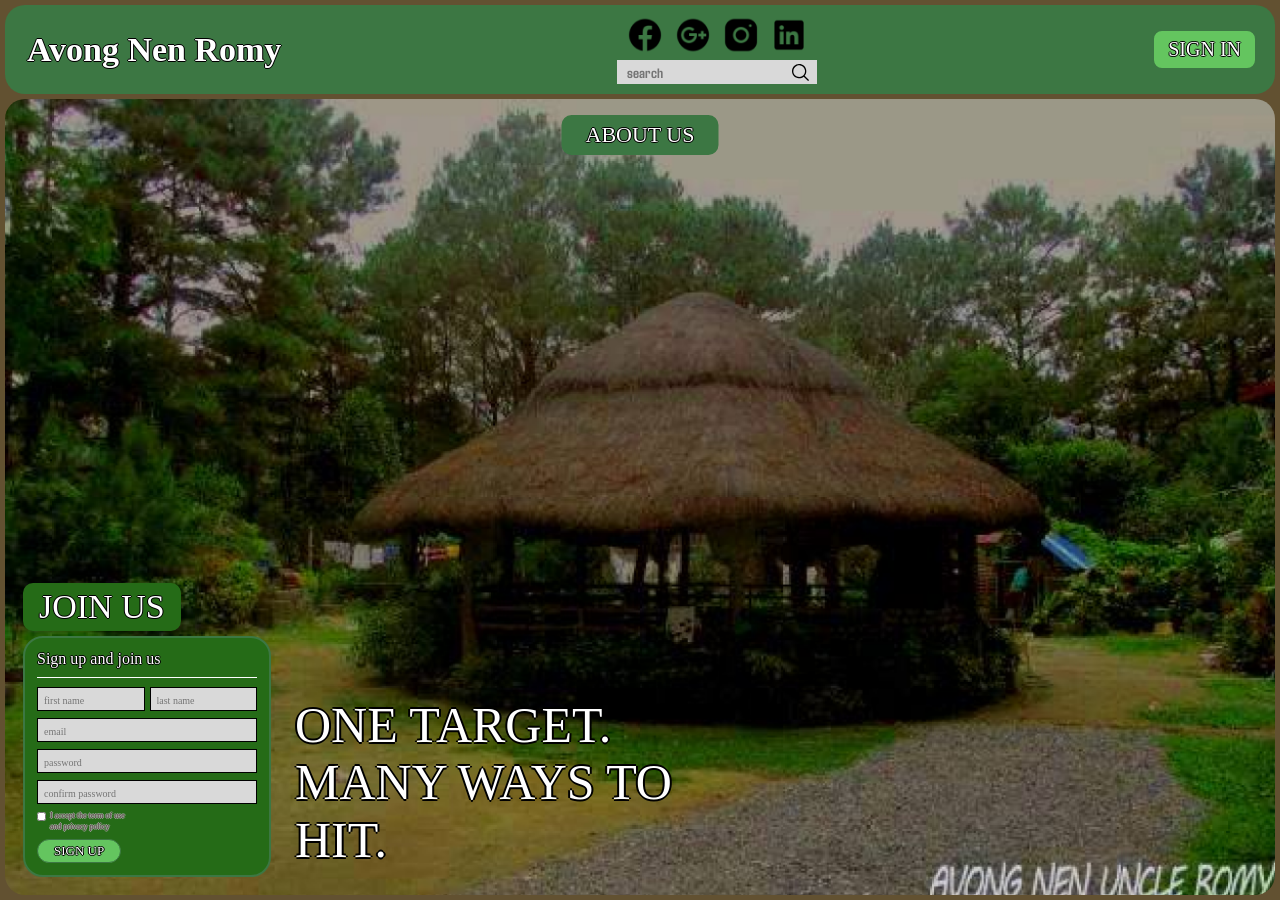
<file: index.html>
<!DOCTYPE html>
<html>
<head>
  <meta charset="utf-8" />
  <meta name="viewport" content="initial-scale=1, width=device-width" />
  <link rel="stylesheet" href="./global.css" />
  <link rel="stylesheet" href="./shared-nav.css" />
  <link rel="stylesheet" href="./index.css" />
  <link rel="stylesheet" href="https://fonts.googleapis.com/css2?family=Agdasima:wght@700&display=swap" />
  <link rel="stylesheet" href="https://fonts.googleapis.com/css2?family=Big+Shoulders+Stencil+Display:wght@800&display=swap" />
  <link rel="stylesheet" href="https://fonts.googleapis.com/css2?family=Caesar+Dressing:wght@400&display=swap" />
</head>
<body>
<div class="page-wrapper">
  <nav class="navbar">
    <div class="nav-title" onclick="window.location.href='./'">Avong Nen Romy</div>
    <div class="nav-center">
      <div class="social-icons">
        <img class="social-icon" alt="Facebook" src="./public/Facebook@2x.png" />
        <img class="social-icon" alt="Google Plus" src="./public/Google-Plus@2x.png" />
        <img class="social-icon" alt="Instagram" src="./public/Instagram@2x.png" />
        <img class="social-icon" alt="LinkedIn" src="./public/LinkedIn1@2x.png" />
      </div>
      <div class="search-bar">
        <input class="search-input" placeholder="search" type="text" />
        <img class="search-icon" alt="search" src="./public/Search-Icon.svg" />
      </div>
    </div>
    <button class="sign-in-btn">SIGN IN</button>
  </nav>

  <div class="hero">
    <img class="hero-bg" src="./public/image-2@2x.png" alt="" />
    <div class="about-us-pill" onclick="window.open('https://www.facebook.com/AvongRomy')">ABOUT US</div>

    <div class="hero-content">
      <div class="left-panel">
        <div class="join-us-label">JOIN US</div>
        <div class="signup-box" id="signupBox">
          <h3 class="signup-title">Sign up and join us</h3>
          <hr class="signup-divider" />
          <div class="field-row">
            <div class="input-wrap"><input class="field-input" placeholder="first name" type="text" /></div>
            <div class="input-wrap"><input class="field-input" placeholder="last name" type="text" /></div>
          </div>
          <div class="input-wrap full"><input class="field-input" placeholder="email" type="email" /></div>
          <div class="input-wrap full"><input class="field-input" placeholder="password" type="password" /></div>
          <div class="input-wrap full"><input class="field-input" placeholder="confirm password" type="password" /></div>
          <div class="terms-row">
            <input type="checkbox" class="terms-check" />
            <span class="terms-text">I accept the term of use<br />and privacy policy</span>
          </div>
          <button class="signup-btn" onclick="window.location.href='./homepage1.html'">SIGN UP</button>
        </div>
      </div>
      <div class="tagline">ONE TARGET.<br />MANY WAYS TO<br />HIT.</div>
    </div>
  </div>
</div>
</body>
</html>
</file>
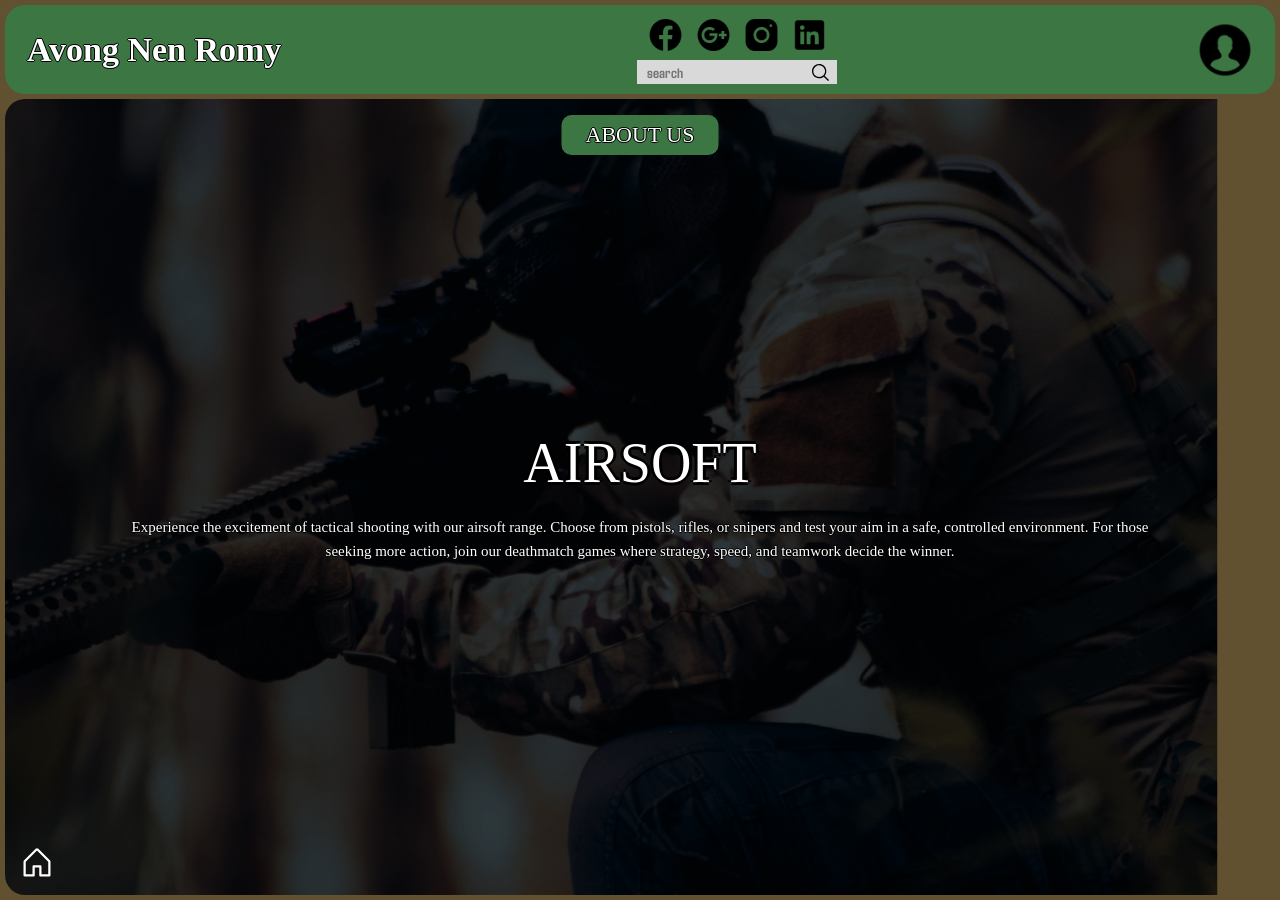
<file: hero-c-t-a1.html>
<!DOCTYPE html>
<html>
<head>
  <meta charset="utf-8" />
  <meta name="viewport" content="initial-scale=1, width=device-width" />
  <link rel="stylesheet" href="./global.css" />
  <link rel="stylesheet" href="./shared-nav.css" />
  <link rel="stylesheet" href="./hero-c-t-a1.css" />
  <link rel="stylesheet" href="https://fonts.googleapis.com/css2?family=Agdasima:wght@700&display=swap" />
  <link rel="stylesheet" href="https://fonts.googleapis.com/css2?family=Big+Shoulders+Stencil+Display:wght@800&display=swap" />
  <link rel="stylesheet" href="https://fonts.googleapis.com/css2?family=Caesar+Dressing:wght@400&display=swap" />
</head>
<body>
<div class="page-wrapper">
  <nav class="navbar">
    <div class="nav-title" onclick="window.location.href='./'">Avong Nen Romy</div>
    <div class="nav-center">
      <div class="social-icons">
        <img class="social-icon" alt="Facebook" src="./public/Facebook2@2x.png" />
        <img class="social-icon" alt="Google Plus" src="./public/Google-Plus2@2x.png" />
        <img class="social-icon" alt="Instagram" src="./public/Instagram2@2x.png" />
        <img class="social-icon" alt="LinkedIn" src="./public/LinkedIn2@2x.png" />
      </div>
      <div class="search-bar">
        <input class="search-input" placeholder="search" type="text" />
        <img class="search-icon" alt="search" src="./public/Search-Icon.svg" />
      </div>
    </div>
    <button class="profile-btn" onclick="window.location.href='./page.html'">
      <img src="./public/Profile@2x.png" alt="profile" />
    </button>
  </nav>

  <div class="hero">
    <img class="hero-bg" src="./public/image-6@2x.png" alt="" />
    <div class="about-us-pill" onclick="window.open('https://www.facebook.com/AvongRomy')">ABOUT US</div>

    <div class="detail-content">
      <h1 class="activity-title">AIRSOFT</h1>
      <p class="activity-desc">
        Experience the excitement of tactical shooting with our airsoft range. Choose from pistols, rifles, or snipers
        and test your aim in a safe, controlled environment. For those seeking more action, join our deathmatch games
        where strategy, speed, and teamwork decide the winner.
      </p>
    </div>

    <button class="house-btn" onclick="window.location.href='./homepage1.html'">
      <img src="./public/House.svg" alt="home" />
    </button>
  </div>
</div>
</body>
</html>
</file>
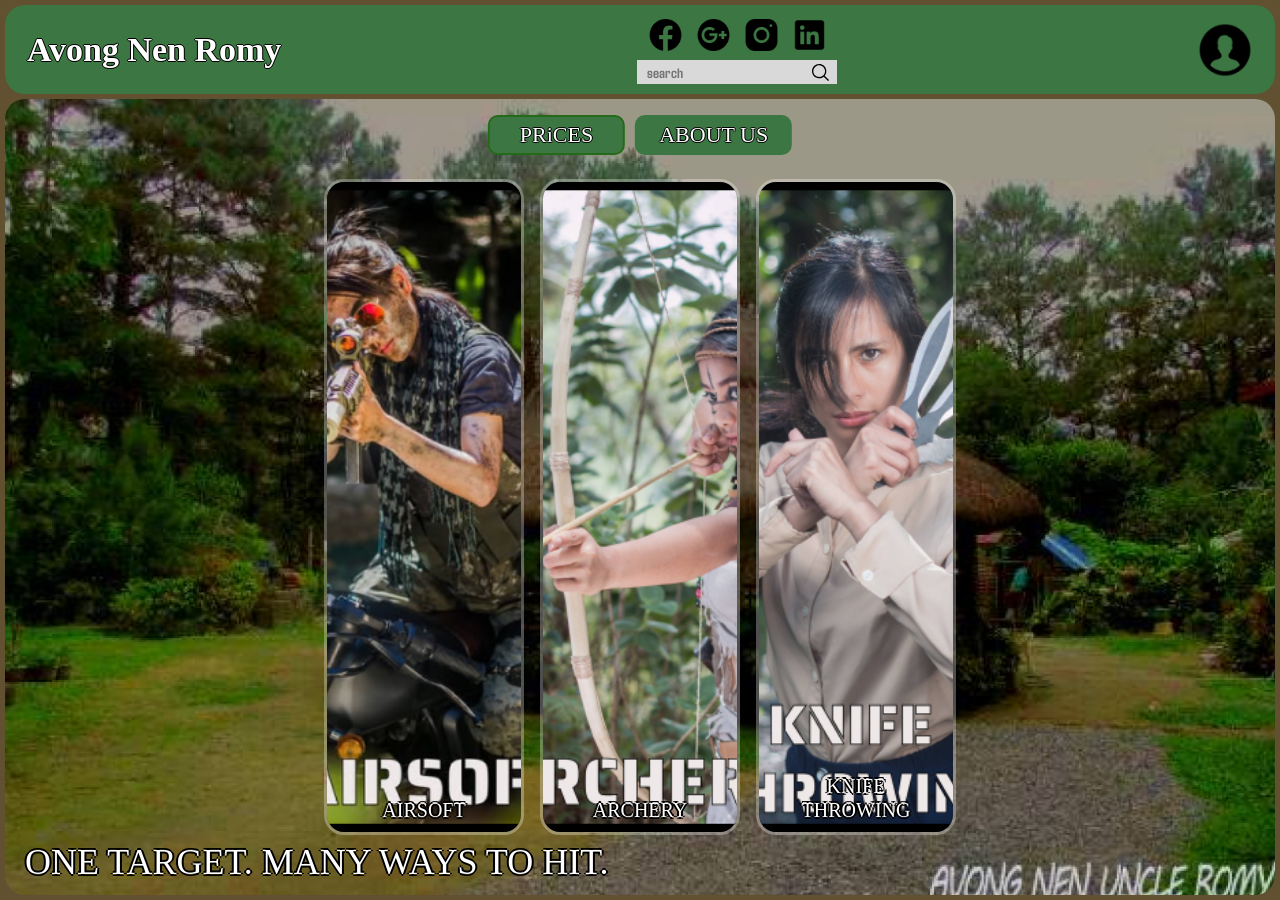
<file: homepage1.html>
<!DOCTYPE html>
<html>
<head>
  <meta charset="utf-8" />
  <meta name="viewport" content="initial-scale=1, width=device-width" />
  <link rel="stylesheet" href="./global.css" />
  <link rel="stylesheet" href="./shared-nav.css" />
  <link rel="stylesheet" href="./homepage1.css" />
  <link rel="stylesheet" href="https://fonts.googleapis.com/css2?family=Agdasima:wght@700&display=swap" />
  <link rel="stylesheet" href="https://fonts.googleapis.com/css2?family=Big+Shoulders+Stencil+Display:wght@800&display=swap" />
  <link rel="stylesheet" href="https://fonts.googleapis.com/css2?family=Caesar+Dressing:wght@400&display=swap" />
</head>
<body>
<div class="page-wrapper">
  <nav class="navbar">
    <div class="nav-title" onclick="window.location.href='./'">Avong Nen Romy</div>
    <div class="nav-center">
      <div class="social-icons">
        <img class="social-icon" alt="Facebook" src="./public/Facebook2@2x.png" />
        <img class="social-icon" alt="Google Plus" src="./public/Google-Plus2@2x.png" />
        <img class="social-icon" alt="Instagram" src="./public/Instagram2@2x.png" />
        <img class="social-icon" alt="LinkedIn" src="./public/LinkedIn2@2x.png" />
      </div>
      <div class="search-bar">
        <input class="search-input" placeholder="search" type="text" />
        <img class="search-icon" alt="search" src="./public/Search-Icon.svg" />
      </div>
    </div>
    <button class="profile-btn" onclick="window.location.href='./page.html'">
      <img src="./public/Profile@2x.png" alt="profile" />
    </button>
  </nav>

  <div class="hero">
    <img class="hero-bg" src="./public/image-2@2x.png" alt="" />

    <!-- PRICES + ABOUT US row -->
    <div class="top-btns">
      <button class="prices-btn" onclick="window.location.href='./root3.html'">PRiCES</button>
      <div class="about-us-pill" onclick="window.open('https://www.facebook.com/AvongRomy')">ABOUT US</div>
    </div>

    <!-- 3 activity cards -->
    <div class="cards-row">
      <div class="activity-card" onclick="window.location.href='./hero-c-t-a1.html'">
        <img src="./public/image-21@2x.png" alt="Airsoft" />
        <div class="card-label">AIRSOFT</div>
      </div>
      <div class="activity-card" onclick="window.location.href='./root21.html'">
        <img src="./public/image-3@2x.png" alt="Archery" />
        <div class="card-label">ARCHERY</div>
      </div>
      <div class="activity-card" onclick="window.location.href='./i-phone-pro1.html'">
        <img src="./public/image-4@2x.png" alt="Knife Throwing" />
        <div class="card-label">KNIFE<br />THROWING</div>
      </div>
    </div>

    <div class="tagline-br">ONE TARGET. MANY WAYS TO HIT.</div>
  </div>
</div>
</body>
</html>
</file>
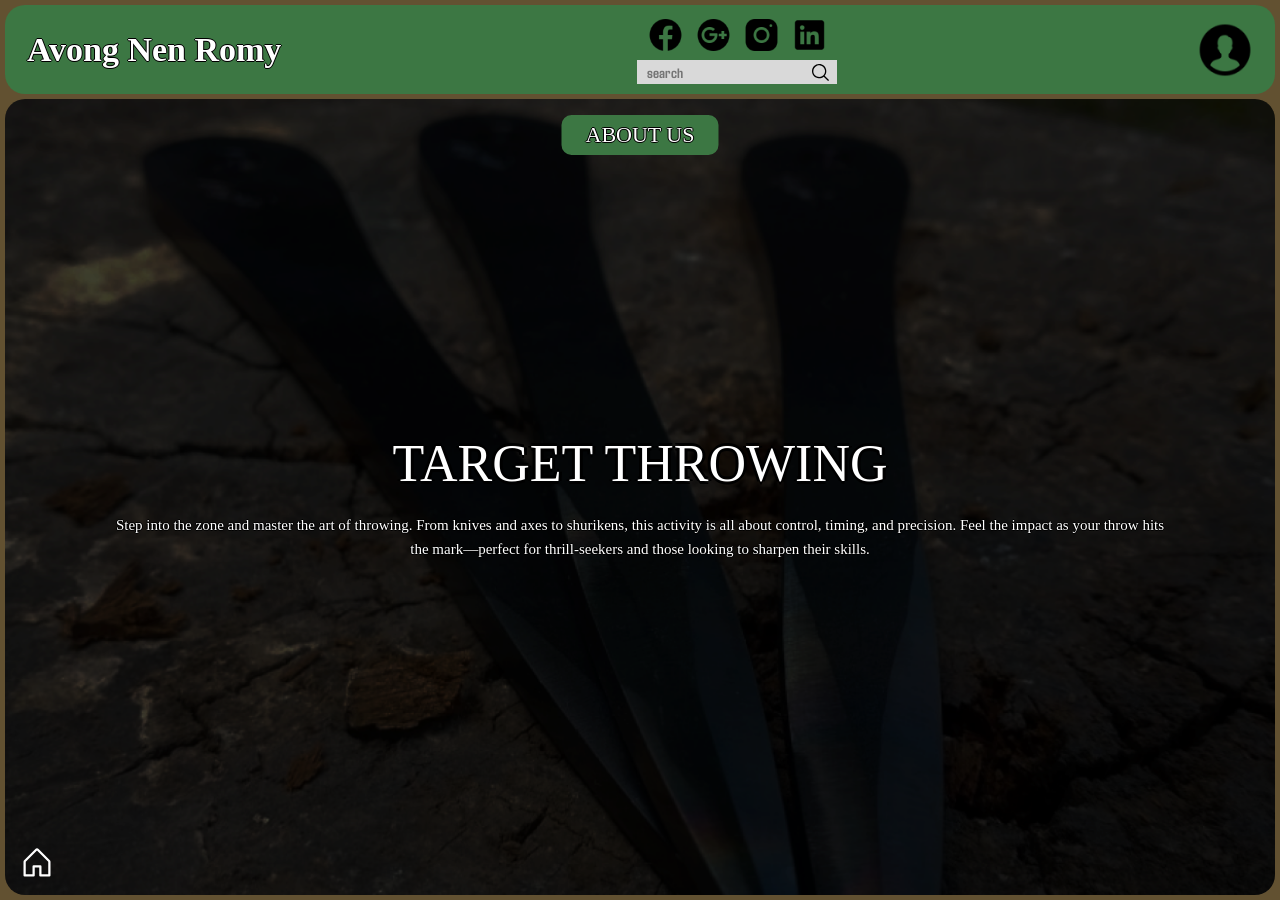
<file: i-phone-pro1.html>
<!DOCTYPE html>
<html>
<head>
  <meta charset="utf-8" />
  <meta name="viewport" content="initial-scale=1, width=device-width" />
  <link rel="stylesheet" href="./global.css" />
  <link rel="stylesheet" href="./shared-nav.css" />
  <link rel="stylesheet" href="./i-phone-pro1.css" />
  <link rel="stylesheet" href="https://fonts.googleapis.com/css2?family=Agdasima:wght@700&display=swap" />
  <link rel="stylesheet" href="https://fonts.googleapis.com/css2?family=Big+Shoulders+Stencil+Display:wght@800&display=swap" />
  <link rel="stylesheet" href="https://fonts.googleapis.com/css2?family=Caesar+Dressing:wght@400&display=swap" />
</head>
<body>
<div class="page-wrapper">
  <nav class="navbar">
    <div class="nav-title" onclick="window.location.href='./'">Avong Nen Romy</div>
    <div class="nav-center">
      <div class="social-icons">
        <img class="social-icon" alt="Facebook" src="./public/Facebook2@2x.png" />
        <img class="social-icon" alt="Google Plus" src="./public/Google-Plus2@2x.png" />
        <img class="social-icon" alt="Instagram" src="./public/Instagram2@2x.png" />
        <img class="social-icon" alt="LinkedIn" src="./public/LinkedIn2@2x.png" />
      </div>
      <div class="search-bar">
        <input class="search-input" placeholder="search" type="text" />
        <img class="search-icon" alt="search" src="./public/Search-Icon.svg" />
      </div>
    </div>
    <button class="profile-btn" onclick="window.location.href='./page.html'">
      <img src="./public/Profile@2x.png" alt="profile" />
    </button>
  </nav>

  <div class="hero">
    <img class="hero-bg" src="./public/image-5@3x.png" alt="" />
    <div class="about-us-pill" onclick="window.open('https://www.facebook.com/AvongRomy')">ABOUT US</div>

    <div class="detail-content">
      <h1 class="activity-title">TARGET THROWING</h1>
      <p class="activity-desc">
        Step into the zone and master the art of throwing. From knives and axes to shurikens,
        this activity is all about control, timing, and precision. Feel the impact as your throw
        hits the mark—perfect for thrill-seekers and those looking to sharpen their skills.
      </p>
    </div>

    <button class="house-btn" onclick="window.location.href='./homepage1.html'">
      <img src="./public/House.svg" alt="home" />
    </button>
  </div>
</div>
</body>
</html>
</file>
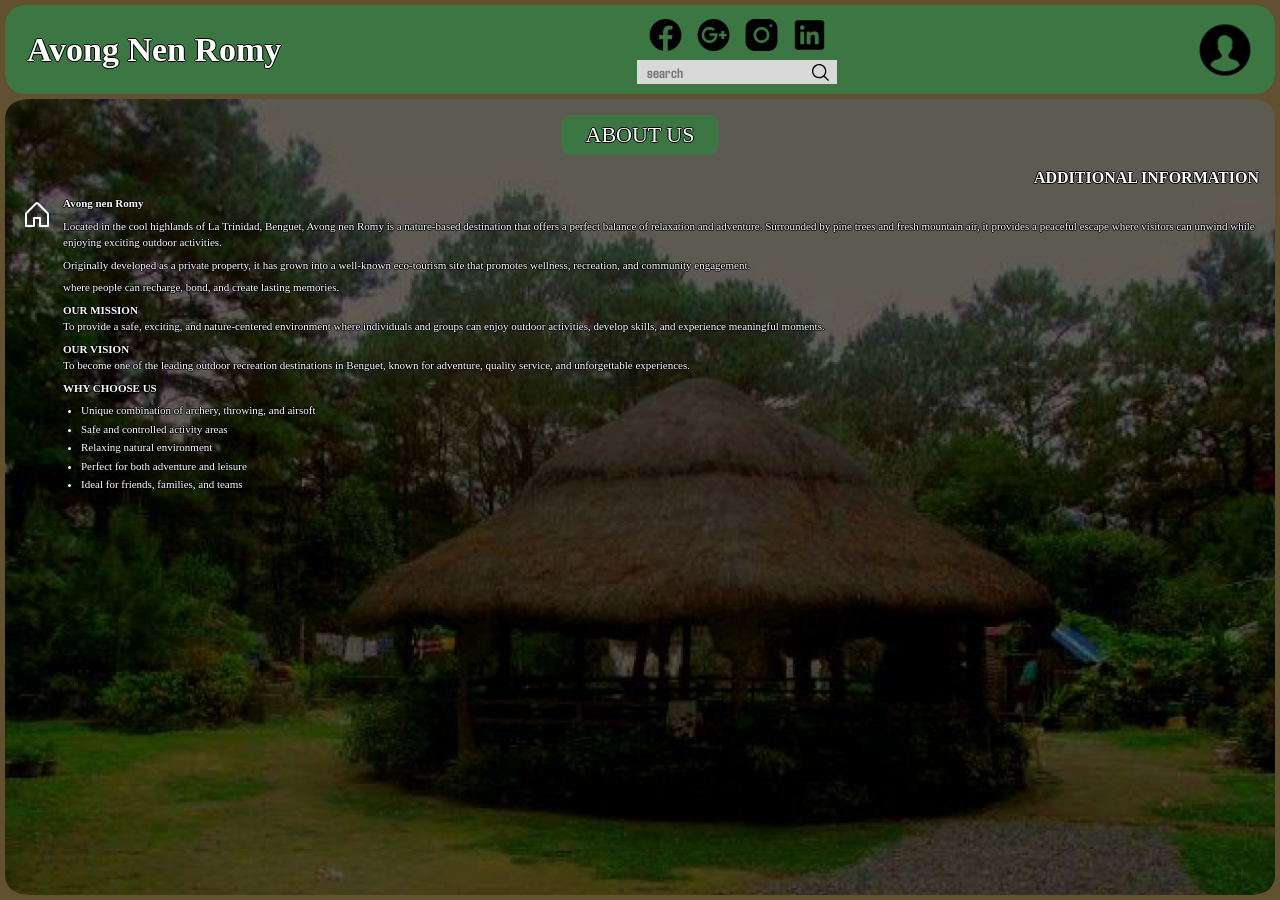
<file: page.html>
<!DOCTYPE html>
<html>
<head>
  <meta charset="utf-8" />
  <meta name="viewport" content="initial-scale=1, width=device-width" />
  <link rel="stylesheet" href="./global.css" />
  <link rel="stylesheet" href="./shared-nav.css" />
  <link rel="stylesheet" href="./page.css" />
  <link rel="stylesheet" href="https://fonts.googleapis.com/css2?family=Agdasima:wght@700&display=swap" />
  <link rel="stylesheet" href="https://fonts.googleapis.com/css2?family=Big+Shoulders+Stencil+Display:wght@800&display=swap" />
  <link rel="stylesheet" href="https://fonts.googleapis.com/css2?family=Caesar+Dressing:wght@400&display=swap" />
</head>
<body>
<div class="page-wrapper">
  <nav class="navbar">
    <div class="nav-title" onclick="window.location.href='./'">Avong Nen Romy</div>
    <div class="nav-center">
      <div class="social-icons">
        <img class="social-icon" alt="Facebook" src="./public/Facebook2@2x.png" />
        <img class="social-icon" alt="Google Plus" src="./public/Google-Plus2@2x.png" />
        <img class="social-icon" alt="Instagram" src="./public/Instagram2@2x.png" />
        <img class="social-icon" alt="LinkedIn" src="./public/LinkedIn2@2x.png" />
      </div>
      <div class="search-bar">
        <input class="search-input" placeholder="search" type="text" />
        <img class="search-icon" alt="search" src="./public/Search-Icon.svg" />
      </div>
    </div>
    <button class="profile-btn" onclick="window.location.href='./page.html'">
      <img src="./public/Profile@2x.png" alt="profile" />
    </button>
  </nav>

  <div class="hero">
    <img class="hero-bg" src="./public/image-23@2x.png" alt="" />
    <div class="about-us-pill" onclick="window.open('https://www.facebook.com/AvongRomy')">ABOUT US</div>

    <div class="about-content">
      <div class="about-header-row">
        <h3 class="additional-info">ADDITIONAL INFORMATION</h3>
      </div>
      <div class="about-body">
        <button class="house-btn-inline" onclick="window.location.href='./homepage1.html'">
          <img src="./public/House.svg" alt="home" />
        </button>
        <div class="about-text">
          <p><strong>Avong nen Romy</strong></p>
          <p>Located in the cool highlands of La Trinidad, Benguet, Avong nen Romy is a nature-based destination that
          offers a perfect balance of relaxation and adventure. Surrounded by pine trees and fresh mountain air,
          it provides a peaceful escape where visitors can unwind while enjoying exciting outdoor activities.</p>
          <p>Originally developed as a private property, it has grown into a well-known eco-tourism site that
          promotes wellness, recreation, and community engagement.</p>
          <p>where people can recharge, bond, and create lasting memories.</p>
          <p><strong>OUR MISSION</strong><br />To provide a safe, exciting, and nature-centered environment where
          individuals and groups can enjoy outdoor activities, develop skills, and experience meaningful moments.</p>
          <p><strong>OUR VISION</strong><br />To become one of the leading outdoor recreation destinations in
          Benguet, known for adventure, quality service, and unforgettable experiences.</p>
          <p><strong>WHY CHOOSE US</strong></p>
          <ul>
            <li>Unique combination of archery, throwing, and airsoft</li>
            <li>Safe and controlled activity areas</li>
            <li>Relaxing natural environment</li>
            <li>Perfect for both adventure and leisure</li>
            <li>Ideal for friends, families, and teams</li>
          </ul>
        </div>
      </div>
    </div>
  </div>
</div>
</body>
</html>
</file>
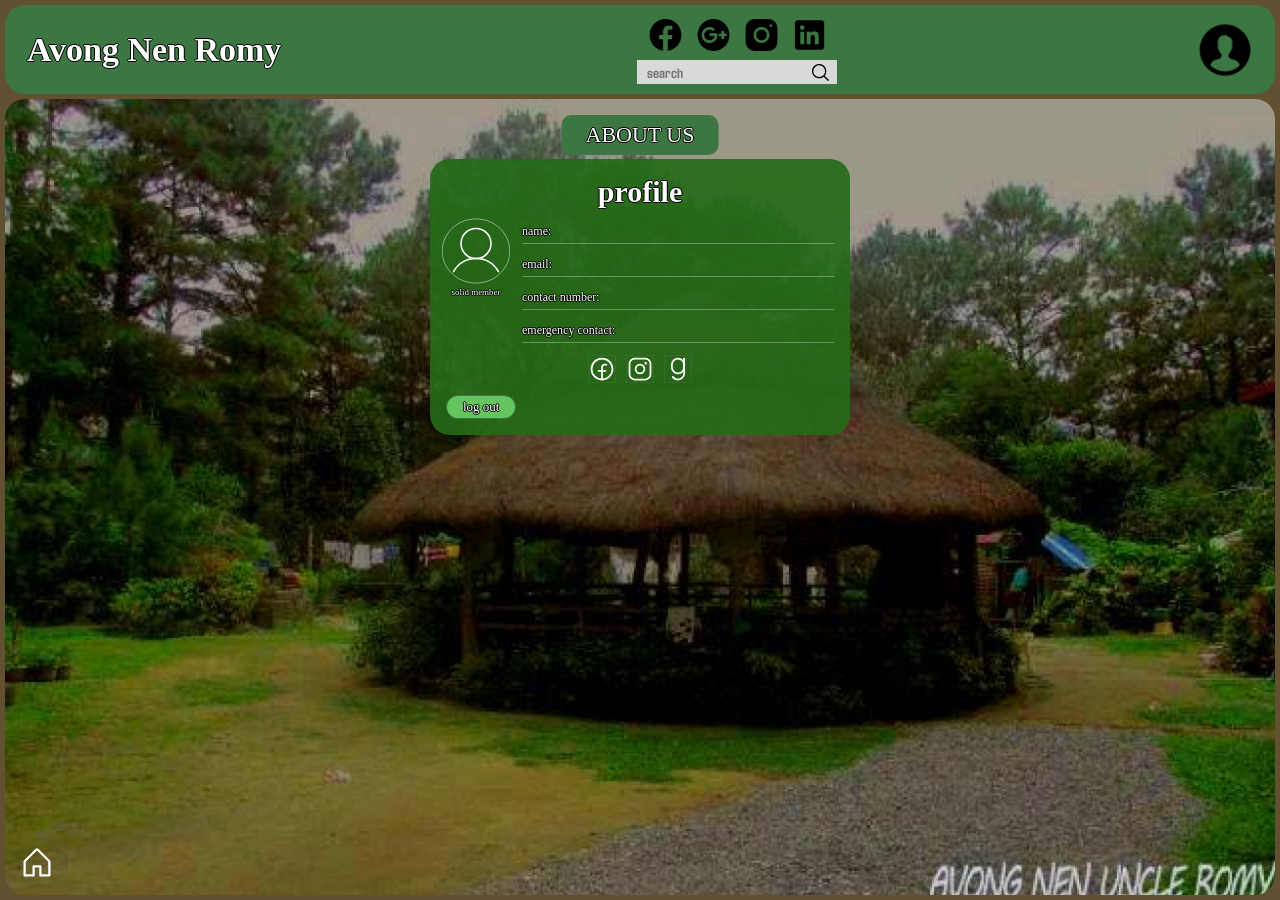
<file: root11.html>
<!DOCTYPE html>
<html>
<head>
  <meta charset="utf-8" />
  <meta name="viewport" content="initial-scale=1, width=device-width" />
  <link rel="stylesheet" href="./global.css" />
  <link rel="stylesheet" href="./shared-nav.css" />
  <link rel="stylesheet" href="./root11.css" />
  <link rel="stylesheet" href="https://fonts.googleapis.com/css2?family=Agdasima:wght@700&display=swap" />
  <link rel="stylesheet" href="https://fonts.googleapis.com/css2?family=Big+Shoulders+Stencil+Display:wght@800&display=swap" />
  <link rel="stylesheet" href="https://fonts.googleapis.com/css2?family=Caesar+Dressing:wght@400&display=swap" />
</head>
<body>
<div class="page-wrapper">
  <nav class="navbar">
    <div class="nav-title" onclick="window.location.href='./'">Avong Nen Romy</div>
    <div class="nav-center">
      <div class="social-icons">
        <img class="social-icon" alt="Facebook" src="./public/Facebook2@2x.png" />
        <img class="social-icon" alt="Google Plus" src="./public/Google-Plus2@2x.png" />
        <img class="social-icon" alt="Instagram" src="./public/Instagram2@2x.png" />
        <img class="social-icon" alt="LinkedIn" src="./public/LinkedIn2@2x.png" />
      </div>
      <div class="search-bar">
        <input class="search-input" placeholder="search" type="text" />
        <img class="search-icon" alt="search" src="./public/Search-Icon.svg" />
      </div>
    </div>
    <button class="profile-btn" onclick="window.location.href='./page.html'">
      <img src="./public/Profile@2x.png" alt="profile" />
    </button>
  </nav>

  <div class="hero">
    <img class="hero-bg" src="./public/image-2@2x.png" alt="" />
    <div class="about-us-pill" onclick="window.open('https://www.facebook.com/AvongRomy')">ABOUT US</div>

    <div class="profile-panel">
      <h1 class="profile-title">profile</h1>
      <div class="profile-card">
        <div class="avatar-area">
          <div class="avatar-circle">
            <img src="./public/User.svg" alt="user" class="avatar-icon" />
            <img src="./public/Ellipse-1.svg" alt="" class="avatar-ring" />
          </div>
          <div class="member-badge">solid member</div>
        </div>
        <div class="profile-details">
          <div class="profile-field"><span class="field-label">name:</span></div>
          <div class="profile-field"><span class="field-label">email:</span></div>
          <div class="profile-field"><span class="field-label">contact number:</span></div>
          <div class="profile-field"><span class="field-label">emergency contact:</span></div>
        </div>
      </div>

      <div class="social-links">
        <img src="./public/FacebookLogo.svg" alt="Facebook" class="social-link-icon" />
        <img src="./public/InstagramLogo.svg" alt="Instagram" class="social-link-icon" />
        <img src="./public/GoodreadsLogo.svg" alt="Goodreads" class="social-link-icon" />
      </div>

      <button class="logout-btn" onclick="window.location.href='./'">log out</button>
    </div>

    <button class="house-btn" onclick="window.location.href='./homepage1.html'">
      <img src="./public/House.svg" alt="home" />
    </button>
  </div>
</div>
</body>
</html>
</file>
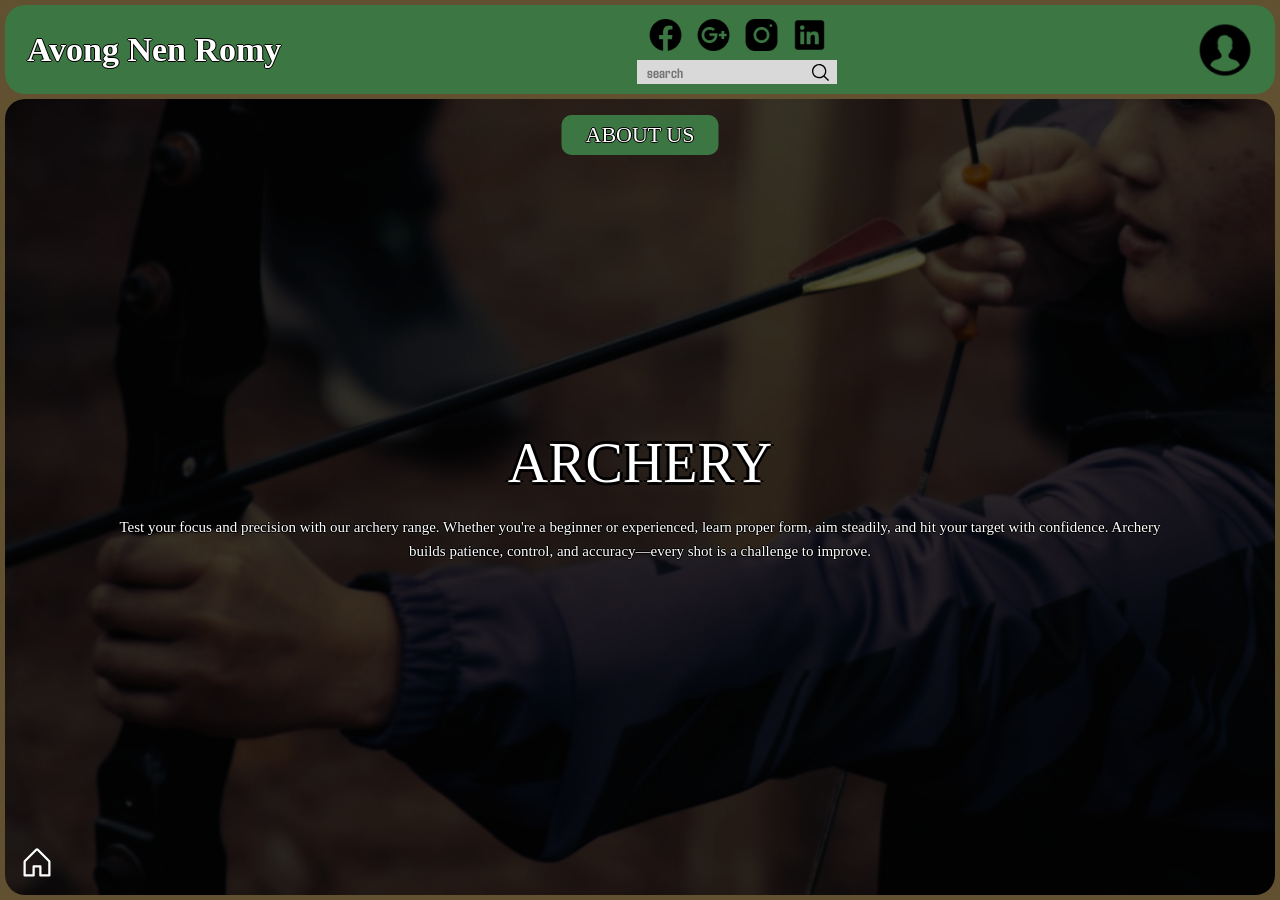
<file: root21.html>
<!DOCTYPE html>
<html>
<head>
  <meta charset="utf-8" />
  <meta name="viewport" content="initial-scale=1, width=device-width" />
  <link rel="stylesheet" href="./global.css" />
  <link rel="stylesheet" href="./shared-nav.css" />
  <link rel="stylesheet" href="./root21.css" />
  <link rel="stylesheet" href="https://fonts.googleapis.com/css2?family=Agdasima:wght@700&display=swap" />
  <link rel="stylesheet" href="https://fonts.googleapis.com/css2?family=Big+Shoulders+Stencil+Display:wght@800&display=swap" />
  <link rel="stylesheet" href="https://fonts.googleapis.com/css2?family=Caesar+Dressing:wght@400&display=swap" />
</head>
<body>
<div class="page-wrapper">
  <nav class="navbar">
    <div class="nav-title" onclick="window.location.href='./'">Avong Nen Romy</div>
    <div class="nav-center">
      <div class="social-icons">
        <img class="social-icon" alt="Facebook" src="./public/Facebook2@2x.png" />
        <img class="social-icon" alt="Google Plus" src="./public/Google-Plus2@2x.png" />
        <img class="social-icon" alt="Instagram" src="./public/Instagram2@2x.png" />
        <img class="social-icon" alt="LinkedIn" src="./public/LinkedIn2@2x.png" />
      </div>
      <div class="search-bar">
        <input class="search-input" placeholder="search" type="text" />
        <img class="search-icon" alt="search" src="./public/Search-Icon.svg" />
      </div>
    </div>
    <button class="profile-btn" onclick="window.location.href='./page.html'">
      <img src="./public/Profile@2x.png" alt="profile" />
    </button>
  </nav>

  <div class="hero">
    <img class="hero-bg" src="./public/image-61@2x.png" alt="" />
    <div class="about-us-pill" onclick="window.open('https://www.facebook.com/AvongRomy')">ABOUT US</div>

    <div class="detail-content">
      <h1 class="activity-title">ARCHERY</h1>
      <p class="activity-desc">
        Test your focus and precision with our archery range. Whether you're a beginner or experienced,
        learn proper form, aim steadily, and hit your target with confidence. Archery builds patience,
        control, and accuracy—every shot is a challenge to improve.
      </p>
    </div>

    <button class="house-btn" onclick="window.location.href='./homepage1.html'">
      <img src="./public/House.svg" alt="home" />
    </button>
  </div>
</div>
</body>
</html>
</file>
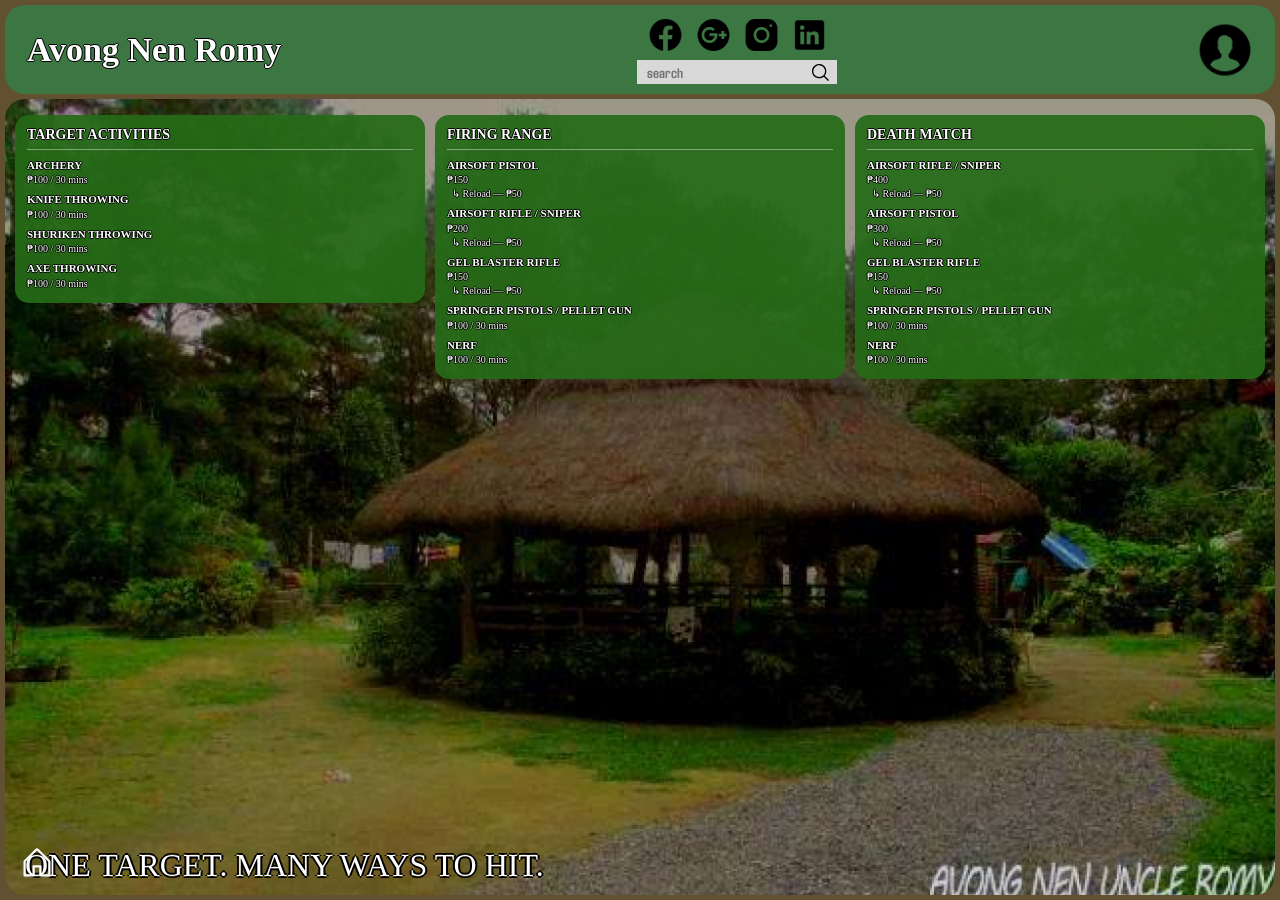
<file: root3.html>
<!DOCTYPE html>
<html>
<head>
  <meta charset="utf-8" />
  <meta name="viewport" content="initial-scale=1, width=device-width" />
  <link rel="stylesheet" href="./global.css" />
  <link rel="stylesheet" href="./shared-nav.css" />
  <link rel="stylesheet" href="./root3.css" />
  <link rel="stylesheet" href="https://fonts.googleapis.com/css2?family=Agdasima:wght@700&display=swap" />
  <link rel="stylesheet" href="https://fonts.googleapis.com/css2?family=Big+Shoulders+Stencil+Display:wght@800&display=swap" />
  <link rel="stylesheet" href="https://fonts.googleapis.com/css2?family=Caesar+Dressing:wght@400&display=swap" />
</head>
<body>
<div class="page-wrapper">
  <nav class="navbar">
    <div class="nav-title" onclick="window.location.href='./'">Avong Nen Romy</div>
    <div class="nav-center">
      <div class="social-icons">
        <img class="social-icon" alt="Facebook" src="./public/Facebook2@2x.png" />
        <img class="social-icon" alt="Google Plus" src="./public/Google-Plus2@2x.png" />
        <img class="social-icon" alt="Instagram" src="./public/Instagram2@2x.png" />
        <img class="social-icon" alt="LinkedIn" src="./public/LinkedIn2@2x.png" />
      </div>
      <div class="search-bar">
        <input class="search-input" placeholder="search" type="text" />
        <img class="search-icon" alt="search" src="./public/Search-Icon.svg" />
      </div>
    </div>
    <button class="profile-btn" onclick="window.location.href='./page.html'">
      <img src="./public/Profile@2x.png" alt="profile" />
    </button>
  </nav>

  <div class="hero">
    <img class="hero-bg" src="./public/image-2@2x.png" alt="" />

    <div class="prices-grid">
      <!-- Column 1: Target Activities -->
      <div class="price-card">
        <h3 class="price-card-title">TARGET ACTIVITIES</h3>
        <div class="price-list">
          <div class="price-item"><b>ARCHERY</b><br />₱100 / 30 mins</div>
          <div class="price-item"><b>KNIFE THROWING</b><br />₱100 / 30 mins</div>
          <div class="price-item"><b>SHURIKEN THROWING</b><br />₱100 / 30 mins</div>
          <div class="price-item"><b>AXE THROWING</b><br />₱100 / 30 mins</div>
        </div>
      </div>

      <!-- Column 2: Firing Range -->
      <div class="price-card">
        <h3 class="price-card-title">FIRING RANGE</h3>
        <div class="price-list">
          <div class="price-item"><b>AIRSOFT PISTOL</b><br />₱150<br />&nbsp;&nbsp;↳ Reload — ₱50</div>
          <div class="price-item"><b>AIRSOFT RIFLE / SNIPER</b><br />₱200<br />&nbsp;&nbsp;↳ Reload — ₱50</div>
          <div class="price-item"><b>GEL BLASTER RIFLE</b><br />₱150<br />&nbsp;&nbsp;↳ Reload — ₱50</div>
          <div class="price-item"><b>SPRINGER PISTOLS / PELLET GUN</b><br />₱100 / 30 mins</div>
          <div class="price-item"><b>NERF</b><br />₱100 / 30 mins</div>
        </div>
      </div>

      <!-- Column 3: Death Match -->
      <div class="price-card">
        <h3 class="price-card-title">DEATH MATCH</h3>
        <div class="price-list">
          <div class="price-item"><b>AIRSOFT RIFLE / SNIPER</b><br />₱400<br />&nbsp;&nbsp;↳ Reload — ₱50</div>
          <div class="price-item"><b>AIRSOFT PISTOL</b><br />₱300<br />&nbsp;&nbsp;↳ Reload — ₱50</div>
          <div class="price-item"><b>GEL BLASTER RIFLE</b><br />₱150<br />&nbsp;&nbsp;↳ Reload — ₱50</div>
          <div class="price-item"><b>SPRINGER PISTOLS / PELLET GUN</b><br />₱100 / 30 mins</div>
          <div class="price-item"><b>NERF</b><br />₱100 / 30 mins</div>
        </div>
      </div>
    </div>

    <div class="tagline-br">ONE TARGET. MANY WAYS TO HIT.</div>

    <button class="house-btn" onclick="window.location.href='./homepage1.html'">
      <img src="./public/House.svg" alt="home" />
    </button>
  </div>
</div>
</body>
</html>
</file>
<file: global.css>
body {
  margin: 0;
  line-height: normal;
}

:root {
  /* Common Style Variables */

  /* Color */
  --color-black: #000;
  --color-darkgreen: #256b17;
  --color-dimgray-100: #625131;
  --color-dimgray-200: #5b4747;
  --color-gainsboro: #d9d9d9;
  --color-lightgreen: #64c55f;
  --color-seagreen-100: #639e69;
  --color-seagreen-200: #3c7743;
  --color-white: #fff;

  /* Gap */
  --gap-2: 2px;
  --gap-3: 3px;
  --gap-4: 4px;
  --gap-10: 10px;
  --gap-11: 11px;
  --gap-16: 16px;
  --gap-19: 19px;
  --gap-20: 20px;
  --gap-21: 21px;

  /* Padding */
  --padding-0: 0px;
  --padding-01: 0;
  --padding-1: 1px;
  --padding-2: 2px;
  --padding-3: 3px;
  --padding-4: 4px;
  --padding-5: 5px;
  --padding-6: 6px;
  --padding-7: 7px;
  --padding-8: 8px;
  --padding-10: 10px;
  --padding-11: 11px;
  --padding-12: 12px;
  --padding-13: 13px;
  --padding-14: 14px;
  --padding-15: 15px;
  --padding-16: 16px;
  --padding-18: 18px;
  --padding-20: 20px;
  --padding-22: 22px;
  --padding-30: 30px;

  /* BorderRadius */
  --br-10: 10px;
  --br-20: 20px;

  /* Font */
  --font-agdasima: Agdasima;
  --font-big-shoulders-stencil-display: Big+Shoulders+Stencil+Display;
  --font-caesar-dressing: Caesar+Dressing;
  --font-inherit: inherit;

  /* FontSize */
  --fs-10: 10px;
  --fs-11: 11px;
  --fs-12: 12px;
  --fs-15: 15px;
  --fs-16: 16px;
  --fs-19: 19px;
  --fs-24: 24px;
  --fs-36: 36px;
  --fs-40: 40px;
  --fs-48: 48px;

  /* Borders */
  --border-1: 1px solid var(--color-black);

  /* Shadows */
  --text-shadow-1:
    1px 0 0 var(--color-black), 0 1px 0 var(--color-black),
    -1px 0 0 var(--color-black), 0 -1px 0 var(--color-black);
  --text-shadow-2:
    1px 0 0 rgba(0, 0, 0, 0.2), 0 1px 0 rgba(0, 0, 0, 0.2),
    -1px 0 0 rgba(0, 0, 0, 0.2), 0 -1px 0 rgba(0, 0, 0, 0.2);
  --text-shadow-3:
    1px 0 0 var(--color-seagreen-200), 0 1px 0 var(--color-seagreen-200),
    -1px 0 0 var(--color-seagreen-200), 0 -1px 0 var(--color-seagreen-200);
  --text-shadow-4:
    1px 0 0 #aaa9a9, 0 1px 0 #aaa9a9, -1px 0 0 #aaa9a9, 0 -1px 0 #aaa9a9;
  --text-shadow-5:
    5px 0 0 var(--color-black), 0 5px 0 var(--color-black),
    -5px 0 0 var(--color-black), 0 -5px 0 var(--color-black);

  /* WidthHeights */
  --height-18: 18px;
  --height-21: 21px;
  --height-22: 22px;
  --height-27: 27px;
  --height-30: 30px;
  --height-31: 31px;
  --height-44: 44px;
  --height-77: 77px;
  --height-86: 86px;
  --height-87: 87px;
  --height-17_9: 17.9px;
  --min-w-36: 36px;
  --width-22: 22px;
  --width-32: 32px;
  --width-36: 36px;
  --width-51: 51px;
  --width-90: 90px;
  --width-117: 117px;
  --width-119: 119px;
  --width-185: 185px;
  --width-622: 622px;
  --width-17_9: 17.9px;
  --width-38_5: 38.5px;

  /* LineHeights */
  --lh-normal: normal;

  /* LetterSpacings */
  --ls-normal: normal;

  --left-0: 0px;
  --left-11: 11px;
  --left-31: 31px;
  --left-34: 34px;
  --left-293: 293px;
  --left-100_4: 100.4px;
  --left-67_2: 67.2px;
  --text-stroke-1: 1px rgba(0, 0, 0, 0.2);
  --top-0: 0px;
  --top-2: 2px;
  --top-5: 5px;
  --top-6: 6px;
  --top-10: 10px;
  --top-11: 11px;
}
</file>
<file: shared-nav.css>
/* ===== SHARED STYLES FOR ALL PAGES ===== */
* { box-sizing: border-box; }
body { margin: 0; background-color: #625131; font-family: 'Caesar+Dressing', cursive; }

.page-wrapper { width: 100%; min-height: 100vh; display: flex; flex-direction: column; padding: 5px; gap: 5px; }

/* NAVBAR */
.navbar {
  width: 100%; background-color: #3c7743; border-radius: 20px;
  display: flex; align-items: center; justify-content: space-between;
  padding: 10px 18px 10px 22px; position: sticky; top: 0; z-index: 99; gap: 12px;
}
.nav-title {
  font-family: 'Big+Shoulders+Stencil+Display', cursive; font-size: 34px; font-weight: 800;
  color: #fff; white-space: nowrap; flex-shrink: 0; cursor: pointer;
  text-shadow: 1px 0 0 #000, 0 1px 0 #000, -1px 0 0 #000, 0 -1px 0 #000;
}
.nav-center { display: flex; flex-direction: column; align-items: center; gap: 5px; flex: 1; }
.social-icons { display: flex; align-items: center; gap: 2px; }
.social-icon { width: 46px; height: 40px; object-fit: cover; }
.search-bar {
  display: flex; align-items: center; background-color: #d9d9d9;
  padding: 3px 8px 3px 10px; gap: 6px; min-width: 200px;
}
.search-input {
  border: none; outline: none; background: transparent;
  font-family: 'Agdasima', sans-serif; font-size: 15px; font-weight: 700; color: #000; flex: 1; padding: 0;
}
.search-icon { width: 17px; height: 17px; flex-shrink: 0; }
.sign-in-btn {
  background-color: #64c55f; border: 2px solid #3c7743; border-radius: 10px;
  color: #fff; font-family: 'Caesar+Dressing', cursive; font-size: 20px; padding: 7px 14px;
  cursor: pointer; white-space: nowrap; flex-shrink: 0;
  text-shadow: 1px 0 0 #000, 0 1px 0 #000, -1px 0 0 #000, 0 -1px 0 #000;
}
.profile-btn {
  background: none; border: none; padding: 0; cursor: pointer;
  width: 64px; height: 64px; border-radius: 50%; overflow: hidden; flex-shrink: 0;
}
.profile-btn img { width: 100%; height: 100%; object-fit: cover; border-radius: 50%; }

/* HERO wrapper */
.hero {
  position: relative; flex: 1; width: 100%; overflow: hidden;
  border-radius: 20px; min-height: 500px;
}
.hero-bg {
  width: 100%; height: 100%; object-fit: cover;
  position: absolute; top: 0; left: 0;
}

/* ABOUT US pill */
.about-us-pill {
  position: absolute; top: 16px; left: 50%; transform: translateX(-50%);
  background-color: #3c7743; border: 2px solid #3c7743; border-radius: 10px;
  color: #fff; font-family: 'Caesar+Dressing', cursive; font-size: 22px;
  padding: 5px 22px; z-index: 2; white-space: nowrap; cursor: pointer;
  text-shadow: 1px 0 0 #000, 0 1px 0 #000, -1px 0 0 #000, 0 -1px 0 #000;
}

/* HOUSE icon */
.house-btn {
  position: absolute; bottom: 14px; left: 14px; z-index: 4;
  background: none; border: none; padding: 0; cursor: pointer; width: 36px; height: 36px;
}
.house-btn img { width: 100%; height: 100%; }

/* TAGLINE bottom right */
.tagline-br {
  position: absolute; bottom: 0; left: 0; right: 0;
  font-family: 'Caesar+Dressing', cursive; font-size: 44px; font-weight: 400; color: #fff;
  -webkit-text-stroke: 1px rgba(0,0,0,0.3); paint-order: stroke fill;
  text-shadow: 2px 0 0 #000, 0 2px 0 #000, -2px 0 0 #000, 0 -2px 0 #000;
  padding: 0 20px 12px; text-align: left; z-index: 2; line-height: 1.1;
}
</file>
<file: index.css>
.hero { min-height: 560px; }

.hero-content {
  position: absolute; bottom: 0; left: 0; right: 0;
  display: flex; align-items: flex-end; padding: 0 18px 18px 18px;
  gap: 24px; z-index: 3;
}

/* LEFT PANEL */
.left-panel { display: flex; flex-direction: column; align-items: flex-start; flex-shrink: 0; }
.join-us-label {
  background-color: #256b17; border-radius: 10px; color: #fff;
  font-family: 'Caesar+Dressing', cursive; font-size: 34px; padding: 5px 16px; margin-bottom: 5px;
  text-shadow: 1px 0 0 #000, 0 1px 0 #000, -1px 0 0 #000, 0 -1px 0 #000;
}
.signup-box {
  background-color: #256b17; border: 2px solid #3c7743; border-radius: 20px;
  padding: 12px 12px; display: flex; flex-direction: column; gap: 7px; width: 248px;
}
.signup-title {
  margin: 0; font-family: 'Caesar+Dressing', cursive; font-size: 16px; font-weight: 400;
  color: #fff; text-shadow: 1px 0 0 #000, 0 1px 0 #000, -1px 0 0 #000, 0 -1px 0 #000;
}
.signup-divider { border: none; border-top: 1px solid #fff; margin: 2px 0; }
.field-row { display: flex; gap: 5px; }
.input-wrap { flex: 1; background-color: #d9d9d9; border: 1px solid #000; padding: 2px 6px; }
.input-wrap.full { width: 100%; flex: none; }
.field-input {
  width: 100%; border: none; outline: none; background: transparent;
  font-family: 'Caesar+Dressing', cursive; font-size: 10px; color: #5b4747; padding: 0;
}
.terms-row { display: flex; align-items: flex-start; gap: 4px; }
.terms-check { margin: 1px 0 0; width: 9px; height: 9px; flex-shrink: 0; }
.terms-text {
  font-size: 8px; color: #5b4747; font-family: 'Caesar+Dressing', cursive; line-height: 1.3;
  text-shadow: 1px 0 0 #aaa9a9, 0 1px 0 #aaa9a9, -1px 0 0 #aaa9a9, 0 -1px 0 #aaa9a9;
}
.signup-btn {
  align-self: flex-start; background-color: #64c55f; border: 1px solid #3c7743; border-radius: 20px;
  color: #fff; font-family: 'Caesar+Dressing', cursive; font-size: 13px; padding: 3px 16px;
  cursor: pointer; text-shadow: 1px 0 0 #000, 0 1px 0 #000, -1px 0 0 #000, 0 -1px 0 #000;
}

/* TAGLINE */
.tagline {
  flex: 1; font-family: 'Caesar+Dressing', cursive; font-size: 50px; font-weight: 400; color: #fff;
  line-height: 1.15; -webkit-text-stroke: 1px rgba(0,0,0,0.2); paint-order: stroke fill;
  text-shadow: 2px 0 0 #000, 0 2px 0 #000, -2px 0 0 #000, 0 -2px 0 #000; padding-bottom: 8px;
}

@media (max-width: 500px) {
  .hero-content { flex-wrap: wrap; }
  .tagline { font-size: 34px; }
}
</file>
<file: hero-c-t-a1.css>
.hero { min-height: 560px; }
.hero-bg { filter: brightness(0.6); }

.detail-content {
  position: absolute; top: 50%; left: 50%; transform: translate(-50%, -50%);
  text-align: center; z-index: 2; width: 85%; padding: 0 10px;
}
.activity-title {
  margin: 0 0 20px; font-family: 'Caesar+Dressing', cursive; font-size: 56px; font-weight: 400;
  color: #fff; text-shadow: 3px 0 0 #000, 0 3px 0 #000, -3px 0 0 #000, 0 -3px 0 #000;
}
.activity-desc {
  margin: 0; font-family: 'Caesar+Dressing', cursive; font-size: 15px; color: #fff;
  line-height: 1.6; text-align: center;
  text-shadow: 1px 0 0 #000, 0 1px 0 #000, -1px 0 0 #000, 0 -1px 0 #000;
}
</file>
<file: homepage1.css>
.hero { min-height: 560px; }

.top-btns {
  position: absolute; top: 16px; left: 50%; transform: translateX(-50%);
  display: flex; align-items: center; gap: 10px; z-index: 3; white-space: nowrap;
}
.prices-btn {
  background-color: #3c7743; border: 2px solid #256b17; border-radius: 10px;
  color: #fff; font-family: 'Caesar+Dressing', cursive; font-size: 22px;
  padding: 5px 30px; cursor: pointer;
  text-shadow: 1px 0 0 #000, 0 1px 0 #000, -1px 0 0 #000, 0 -1px 0 #000;
}
.about-us-pill { position: static; transform: none; }

/* Activity cards */
.cards-row {
  position: absolute; top: 80px; left: 0; right: 0; bottom: 60px;
  display: flex; align-items: stretch; justify-content: center;
  gap: 16px; padding: 0 14px; z-index: 2;
}
.activity-card {
  flex: 1; max-width: 200px; border-radius: 20px; overflow: hidden;
  position: relative; cursor: pointer; border: 3px solid rgba(255,255,255,0.3);
}
.activity-card img {
  width: 100%; height: 100%; object-fit: cover; display: block;
}
.card-label {
  position: absolute; bottom: 10px; left: 0; right: 0; text-align: center;
  font-family: 'Caesar+Dressing', cursive; font-size: 20px; color: #fff; line-height: 1.2;
  text-shadow: 2px 0 0 #000, 0 2px 0 #000, -2px 0 0 #000, 0 -2px 0 #000;
  -webkit-text-stroke: 1px rgba(0,0,0,0.3); paint-order: stroke fill;
}

.tagline-br { font-size: 36px; }
</file>
<file: i-phone-pro1.css>
.hero { min-height: 560px; }
.hero-bg { filter: brightness(0.5); }
.detail-content {
  position: absolute; top: 50%; left: 50%; transform: translate(-50%, -50%);
  text-align: center; z-index: 2; width: 85%; padding: 0 10px;
}
.activity-title {
  margin: 0 0 20px; font-family: 'Caesar+Dressing', cursive; font-size: 52px; font-weight: 400;
  color: #fff; text-shadow: 3px 0 0 #000, 0 3px 0 #000, -3px 0 0 #000, 0 -3px 0 #000;
}
.activity-desc {
  margin: 0; font-family: 'Caesar+Dressing', cursive; font-size: 15px; color: #fff;
  line-height: 1.6; text-align: center;
  text-shadow: 1px 0 0 #000, 0 1px 0 #000, -1px 0 0 #000, 0 -1px 0 #000;
}
</file>
<file: page.css>
.hero { min-height: 560px; }
.hero-bg { filter: brightness(0.6); }

.about-content {
  position: absolute; top: 60px; left: 0; right: 0; bottom: 0;
  z-index: 2; padding: 10px 16px 16px; display: flex; flex-direction: column; gap: 8px;
  overflow-y: auto;
}
.about-header-row { display: flex; justify-content: flex-end; }
.additional-info {
  margin: 0; font-family: 'Caesar+Dressing', cursive; font-size: 16px; color: #fff;
  text-shadow: 1px 0 0 #000, 0 1px 0 #000, -1px 0 0 #000, 0 -1px 0 #000;
}
.about-body { display: flex; gap: 10px; align-items: flex-start; }
.house-btn-inline {
  background: none; border: none; padding: 0; cursor: pointer; width: 32px; height: 32px; flex-shrink: 0; margin-top: 4px;
}
.house-btn-inline img { width: 100%; height: 100%; }
.about-text {
  font-family: 'Caesar+Dressing', cursive; font-size: 11px; color: #fff; line-height: 1.5;
  text-shadow: 1px 0 0 #000, 0 1px 0 #000, -1px 0 0 #000, 0 -1px 0 #000;
}
.about-text p { margin: 0 0 6px; }
.about-text ul { margin: 0 0 6px; padding-left: 18px; }
.about-text li { margin-bottom: 2px; }
</file>
<file: root11.css>
.hero { min-height: 560px; }

.profile-panel {
  position: absolute; top: 60px; left: 50%; transform: translateX(-50%);
  z-index: 2; width: 85%; max-width: 420px;
  background-color: rgba(37,107,23,0.9); border-radius: 20px;
  padding: 16px; display: flex; flex-direction: column; gap: 12px;
}
.profile-title {
  margin: 0; font-family: 'Caesar+Dressing', cursive; font-size: 30px; color: #fff; text-align: center;
  text-shadow: 1px 0 0 #000, 0 1px 0 #000, -1px 0 0 #000, 0 -1px 0 #000;
}
.profile-card { display: flex; gap: 16px; align-items: flex-start; }
.avatar-area { display: flex; flex-direction: column; align-items: center; gap: 6px; flex-shrink: 0; }
.avatar-circle { position: relative; width: 60px; height: 60px; }
.avatar-icon { width: 60px; height: 60px; }
.avatar-ring { position: absolute; top: -4px; left: -4px; width: 68px; height: 68px; }
.member-badge {
  font-family: 'Caesar+Dressing', cursive; font-size: 9px; color: #fff; text-align: center;
  text-shadow: 1px 0 0 #000, 0 1px 0 #000, -1px 0 0 #000, 0 -1px 0 #000;
}
.profile-details { flex: 1; display: flex; flex-direction: column; gap: 10px; }
.profile-field { border-bottom: 1px solid rgba(255,255,255,0.3); padding-bottom: 4px; }
.field-label {
  font-family: 'Caesar+Dressing', cursive; font-size: 12px; color: #fff;
  text-shadow: 1px 0 0 #000, 0 1px 0 #000, -1px 0 0 #000, 0 -1px 0 #000;
}
.social-links { display: flex; gap: 10px; justify-content: center; }
.social-link-icon { width: 28px; height: 28px; object-fit: contain; filter: brightness(0) invert(1); }
.logout-btn {
  align-self: flex-start; background-color: #64c55f; border: 1px solid #3c7743; border-radius: 20px;
  color: #fff; font-family: 'Caesar+Dressing', cursive; font-size: 13px; padding: 3px 16px; cursor: pointer;
  text-shadow: 1px 0 0 #000, 0 1px 0 #000, -1px 0 0 #000, 0 -1px 0 #000;
}
</file>
<file: root21.css>
.hero { min-height: 560px; }
.hero-bg { filter: brightness(0.55); }
.detail-content {
  position: absolute; top: 50%; left: 50%; transform: translate(-50%, -50%);
  text-align: center; z-index: 2; width: 85%; padding: 0 10px;
}
.activity-title {
  margin: 0 0 20px; font-family: 'Caesar+Dressing', cursive; font-size: 56px; font-weight: 400;
  color: #fff; text-shadow: 3px 0 0 #000, 0 3px 0 #000, -3px 0 0 #000, 0 -3px 0 #000;
}
.activity-desc {
  margin: 0; font-family: 'Caesar+Dressing', cursive; font-size: 15px; color: #fff;
  line-height: 1.6; text-align: center;
  text-shadow: 1px 0 0 #000, 0 1px 0 #000, -1px 0 0 #000, 0 -1px 0 #000;
}
</file>
<file: root3.css>
.hero { min-height: 560px; }

.prices-grid {
  position: absolute; top: 16px; left: 10px; right: 10px; bottom: 55px;
  display: flex; gap: 10px; z-index: 2; align-items: flex-start;
}
.price-card {
  flex: 1; background-color: rgba(37, 107, 23, 0.92); border-radius: 14px;
  padding: 12px 12px; display: flex; flex-direction: column; gap: 8px;
}
.price-card-title {
  margin: 0; font-family: 'Caesar+Dressing', cursive; font-size: 14px; color: #fff;
  text-shadow: 1px 0 0 #000, 0 1px 0 #000, -1px 0 0 #000, 0 -1px 0 #000;
  border-bottom: 1px solid rgba(255,255,255,0.4); padding-bottom: 6px;
}
.price-list { display: flex; flex-direction: column; gap: 5px; }
.price-item {
  font-family: 'Caesar+Dressing', cursive; font-size: 10px; color: #fff; line-height: 1.4;
  text-shadow: 1px 0 0 #000, 0 1px 0 #000, -1px 0 0 #000, 0 -1px 0 #000;
}
.price-item b { font-size: 11px; }

.tagline-br { font-size: 32px; }
</file>
